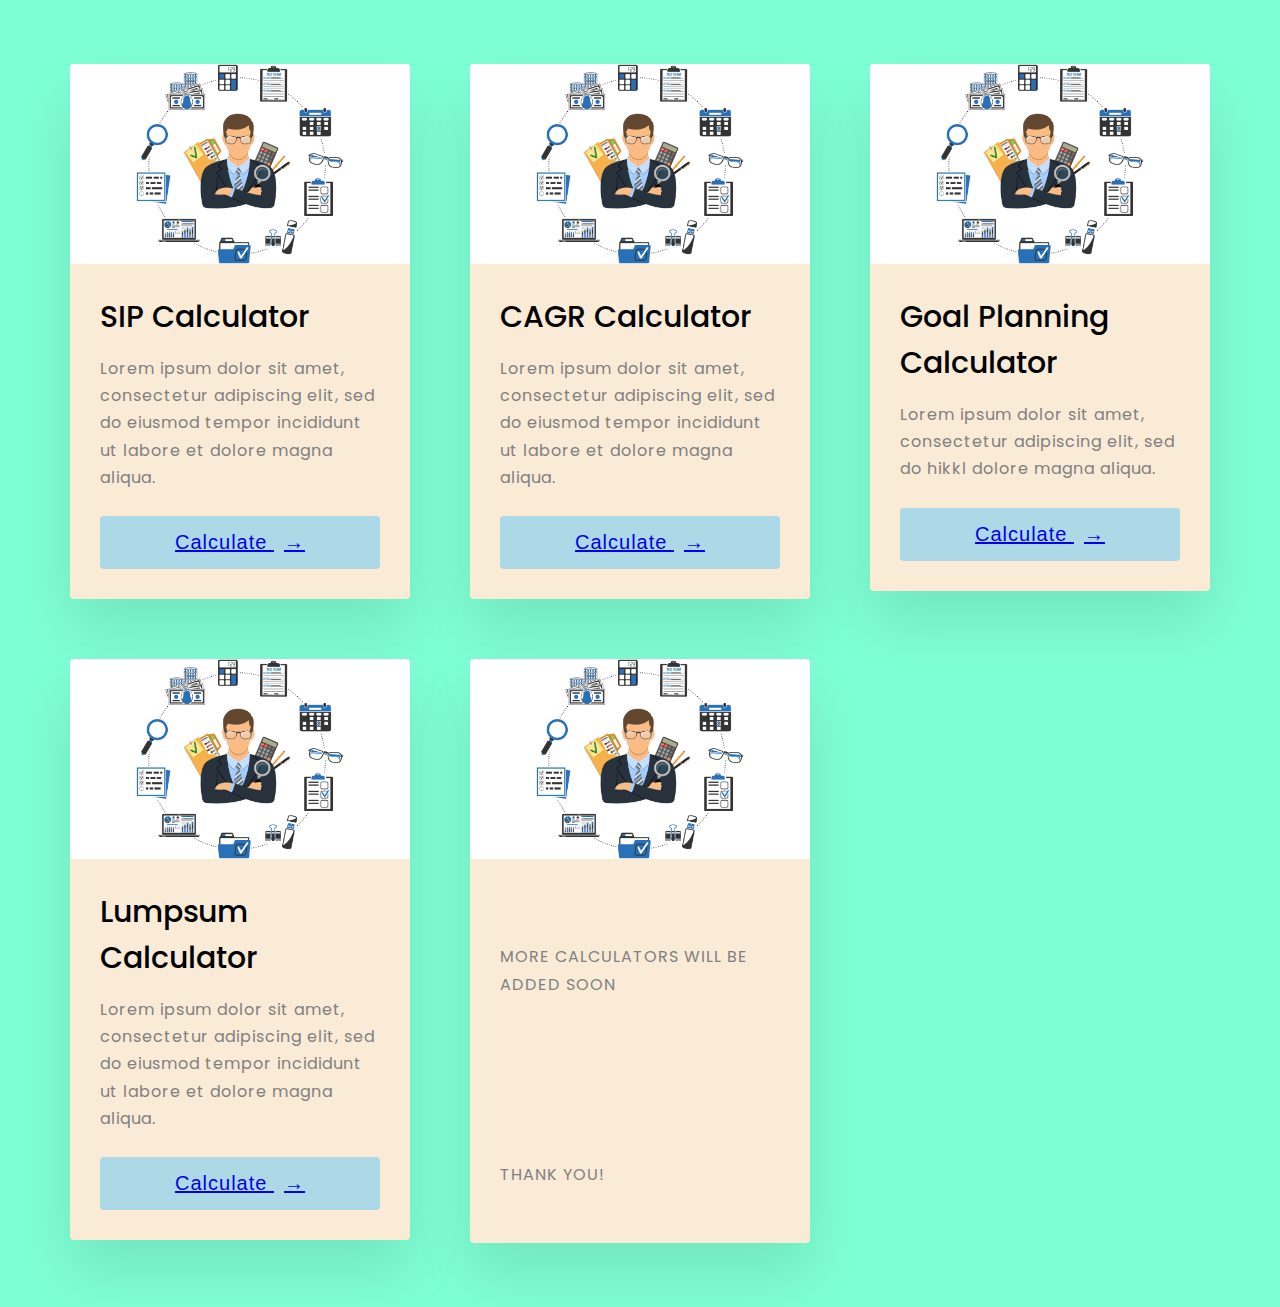
<file: index.html>
<!DOCTYPE html>
<html lang="en">
<head>
    <meta charset="UTF-8">
    <meta http-equiv="X-UA-Compatible" content="IE=edge">
    <meta name="viewport" content="width=device-width, initial-scale=1.0">
    <title>Financial Calculation</title>

    <link rel="stylesheet" href="style.css">
</head>
<body>
    <div class="grid">
        <!-- Box1 -->
        <div class="grid-item">
            <div class="card">
                <img class="card-img" src="img/cal.png" >
                <div class="card-content">
                    <h1 class="card-header">SIP Calculator</h1>
                    <p class="card-text">Lorem ipsum dolor sit amet, consectetur adipiscing elit, sed do eiusmod tempor incididunt ut labore et dolore magna aliqua. </p>
                    <button  class="card-btn"> <a href="Calcultor\Sip.html"> Calculate <span>&rarr;</span></a></button>
                </div>
            </div>
        </div>
        <!-- Box1 End -->
        <!-- Box2 -->
        <div class="grid-item">
            <div class="card">
                <img class="card-img" src="img/cal.png" >
                <div class="card-content">
                    <h1 class="card-header">CAGR Calculator</h1>
                    <p class="card-text">Lorem ipsum dolor sit amet, consectetur adipiscing elit, sed do eiusmod tempor incididunt ut labore et dolore magna aliqua. </p>
                    <button class="card-btn"> <a href="Calcultor\CAGR.html"> Calculate <span>&rarr;</span></a></button>
                </div>
            </div>
        </div>
        <!-- Box2 End -->
        <!-- Box3 -->
        <div class="grid-item">
            <div class="card">
                <img class="card-img" src="img/cal.png" >
                <div class="card-content">
                    <h1 class="card-header">Goal Planning Calculator</h1>
                    <p class="card-text">Lorem ipsum dolor sit amet, consectetur adipiscing elit, sed do hikkl dolore magna aliqua. </p>
                    <button class="card-btn"> <a href="Calcultor/goal.html"> Calculate <span>&rarr;</span></a></button>
                </div>
            </div>
        </div>
        <!-- Box3 End -->
        <!-- Box4 -->
        <div class="grid-item">
            <div class="card">
                <img class="card-img" src="img/cal.png" >
                <div class="card-content">
                    <h1 class="card-header">Lumpsum Calculator</h1>
                    <p class="card-text">Lorem ipsum dolor sit amet, consectetur adipiscing elit, sed do eiusmod tempor incididunt ut labore et dolore magna aliqua. </p>
                    <button class="card-btn"> <a href="Calcultor/lumpsum.html"> Calculate <span>&rarr;</span></a></button>
                </div>
            </div>
        </div>
        <!-- Box4 End -->
        <!-- Box5 -->
        <div class="grid-item">
            <div class="card">
                <img class="card-img" src="img/cal.png" >
                <div class="card-content">
                    <!-- <h1 class="card-header">CalculatorName</h1> -->
                    <p class="card-text"><br><br> MORE CALCULATORS WILL BE ADDED SOON <br><br><br><br><br><br><br> THANK YOU! </p>
                    <!-- <button class="card-btn">Calculate <span>&rarr;</span></button> -->
                </div>
            </div>
        </div>
        <!-- Box5 End -->
    </div>
</body>
</html>
</file>
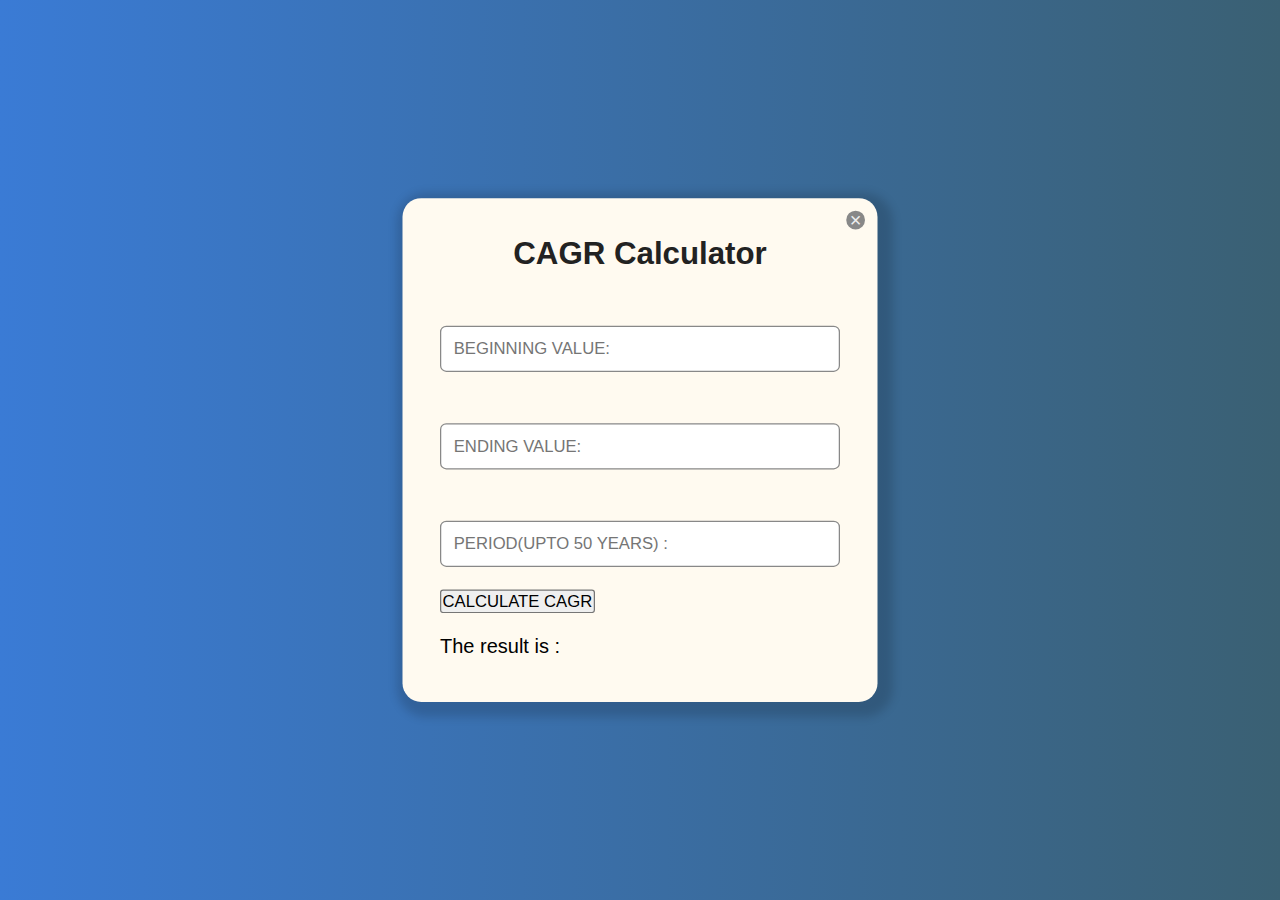
<file: Calcultor/CAGR.html>
<!DOCTYPE html>
<html lang="en">
<head>
    <meta charset="UTF-8">
    <meta http-equiv="X-UA-Compatible" content="IE=edge">
    <meta name="viewport" content="width=device-width, initial-scale=1.0">
    <title>CAGR Calculate</title>
    <link rel="stylesheet" href="popup.css">
</head>
<body>
    <div class="popup">
        <div class="close-btn">&times;</div>
        <div class="form">
            <h2>CAGR Calculator</h2>
            <div class="form-element">
                <br><input type="text"placeholder="BEGINNING VALUE:" name="" value="" id="cc1"><br>

                <br><input type="text" placeholder="ENDING VALUE:" name="" value="" id="cc2"><br>

                <br><input type="text" placeholder="PERIOD(UPTO 50 YEARS) :" name="" value="" id="cc3"><br>
                <input type="button" value="CALCULATE CAGR" onclick="return cc()"><br><br>
                The result is :
                <span id="cargc"></span>
            </div>
        </div>
    </div>

    <script src="script.js"></script>
    
</body>
</html>
</file>
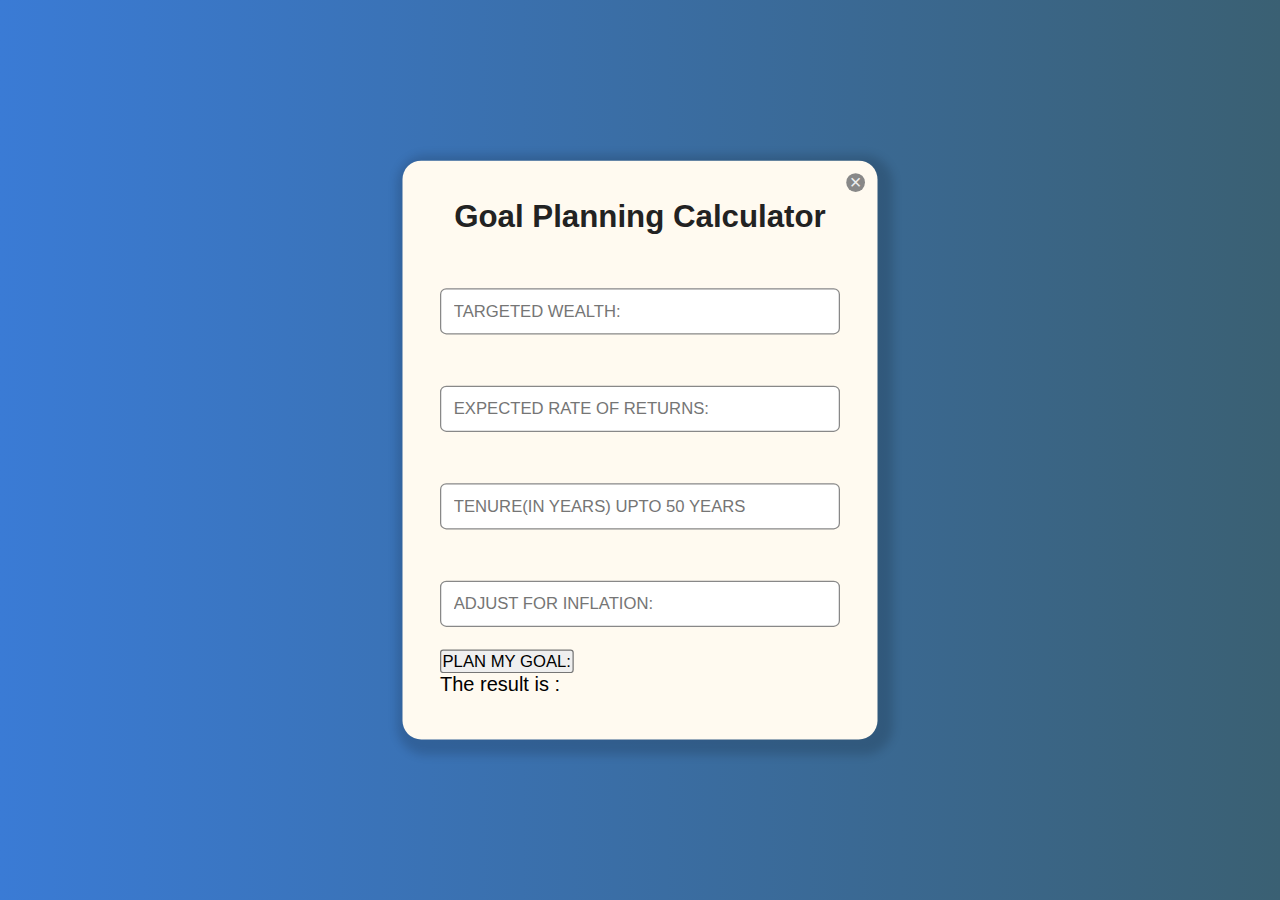
<file: Calcultor/goal.html>
<!DOCTYPE html>
<html lang="en">
<head>
    <meta charset="UTF-8">
    <meta http-equiv="X-UA-Compatible" content="IE=edge">
    <meta name="viewport" content="width=device-width, initial-scale=1.0">
    <title>Goal Planning  Calculate</title>
    <link rel="stylesheet" href="popup.css">
</head>
<body>
    <div class="popup">
        <div class="close-btn">&times;</div>
        <div class="form">
            <h2>Goal Planning Calculator</h2>
            <div class="form-element">
                <br><input type="text" placeholder="TARGETED WEALTH:" name="" value="" id="gpl1"><br>

                    <br><input type="text" placeholder="EXPECTED RATE OF RETURNS:" name="" value="" id="gpl2"><br>

                    <br><input type="text" placeholder="TENURE(IN YEARS) UPTO 50 YEARS" name="" value="" id="gpl3"><br>

                    <br><input type="text" placeholder="ADJUST FOR INFLATION:" name="" value="" id="gpl4"><br>
                    <input type="button" value="PLAN MY GOAL:" onclick=" return gpl()"><br>
                    The result is :
                    <span id="goalpl"></span>
            </div>
        </div>
    </div>

    <script src="script.js"></script>
    
</body>
</html>
</file>
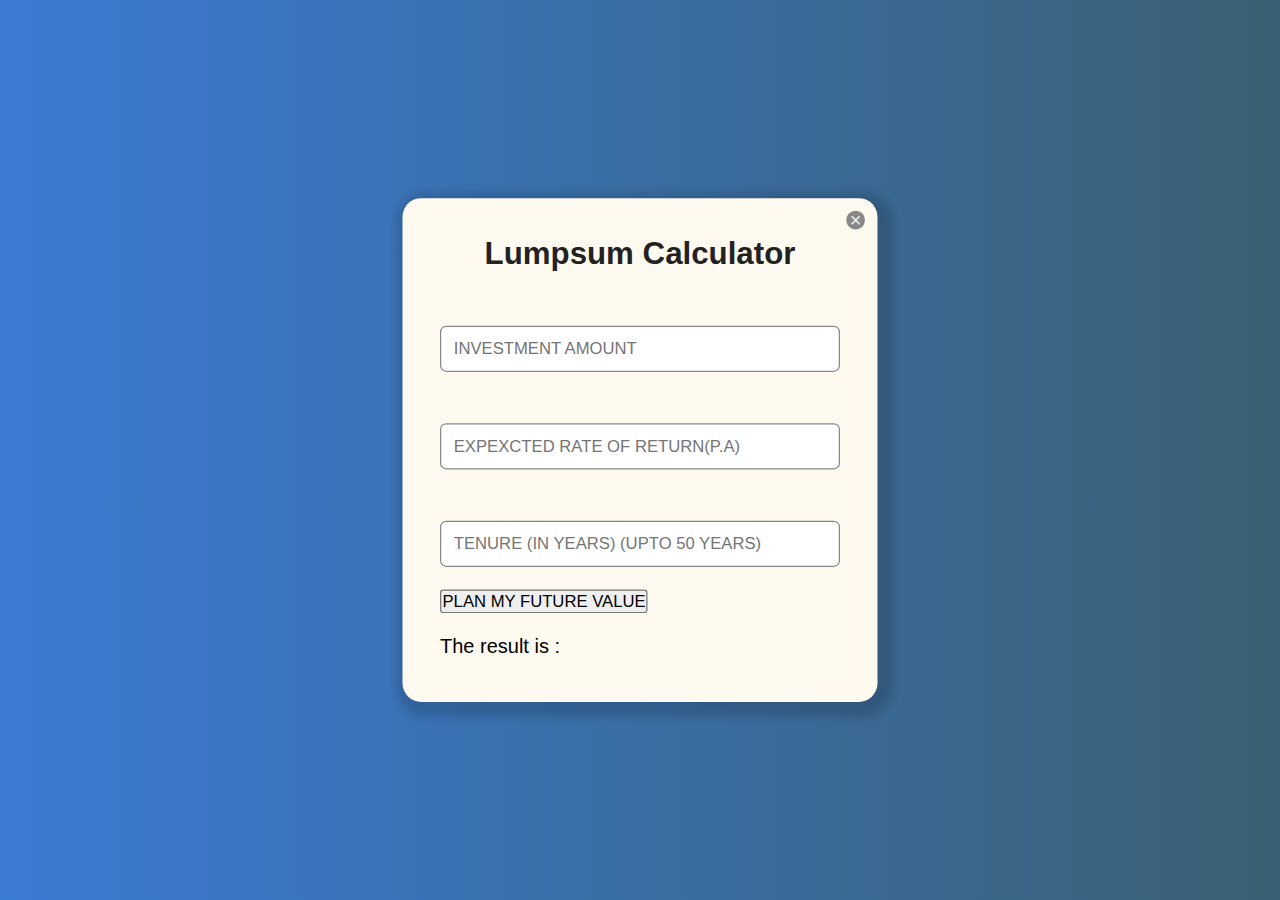
<file: Calcultor/lumpsum.html>
<!DOCTYPE html>
<html lang="en">
<head>
    <meta charset="UTF-8">
    <meta http-equiv="X-UA-Compatible" content="IE=edge">
    <meta name="viewport" content="width=device-width, initial-scale=1.0">
    <title>Lumpsum  Calculate</title>
    <link rel="stylesheet" href="popup.css">
</head>
<body>
    <div class="popup">
        <div class="close-btn">&times;</div>
        <div class="form">
            <h2>Lumpsum Calculator</h2>
            <div class="form-element">
                <br><input type="text" placeholder="INVESTMENT AMOUNT" name="" value="" id="number1"><br>

				<br><input type="text" placeholder="EXPEXCTED RATE OF RETURN(P.A)" name="" value="" id="number2"><br>

				<br> <input type="text" placeholder="TENURE (IN YEARS) (UPTO 50 YEARS)" name="" value="" id="number3"><br>
				<input type="button" value="PLAN MY FUTURE VALUE" onclick=" return myfun()"><br><br>
                The result is :
                <span id="result"></span>
            </div>
        </div>
    </div>

    <script src="script.js"></script>
    
</body>
</html>
</file>
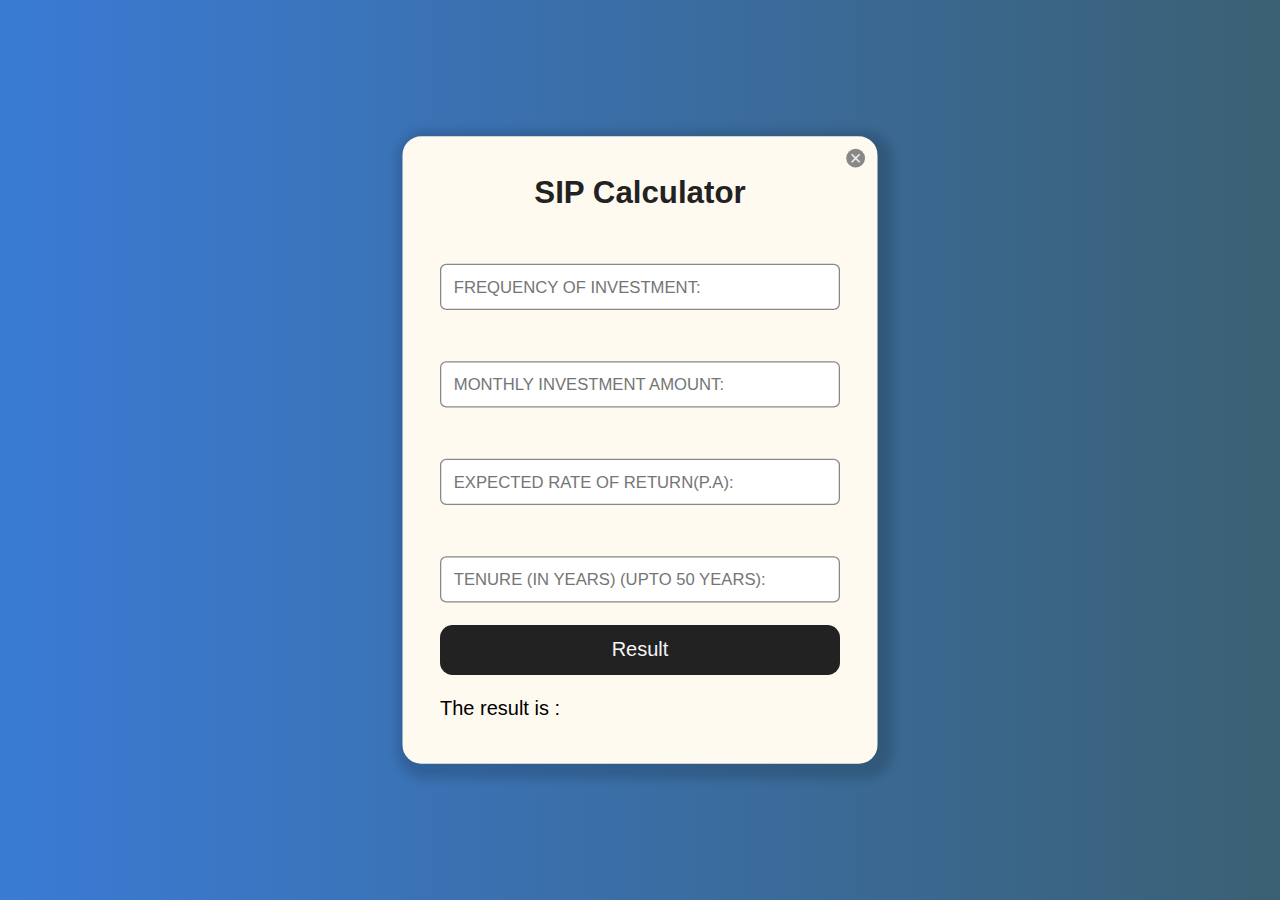
<file: Calcultor/Sip.html>
<!DOCTYPE html>
<html lang="en">
<head>
    <meta charset="UTF-8">
    <meta http-equiv="X-UA-Compatible" content="IE=edge">
    <meta name="viewport" content="width=device-width, initial-scale=1.0">
    <title>SIP Calculate</title>
    <link rel="stylesheet" href="popup.css">
</head>
<body>
    <div class="popup">
        <div class="close-btn">&times;</div>
        <div class="form">
            <h2>SIP Calculator</h2>
            <div class="form-element">
                <br> <input type="text" placeholder="FREQUENCY OF INVESTMENT:" name="" value="" id="sip1"><br>
          
           
                <br> <input type="text" placeholder="MONTHLY INVESTMENT AMOUNT:" name="" value="" id="sip2"><br>
           
                <br><input type="text" placeholder="EXPECTED RATE OF RETURN(P.A):" name="" value="" id="sip3"><br>
            
                <br><input type="text" placeholder="TENURE (IN YEARS) (UPTO 50 YEARS):" name="" value="" id="sip4">
            
                <br><button onclick=" return sip()">Result</button>
                <br><br>The result is :<span id="sipr"></span>
            </div>
        </div>
    </div>

    <script src="script.js"></script>
    
</body>
</html>
</file>
<file: style.css>
@import url('https://fonts.googleapis.com/css2?family=Poppins:ital,wght@0,200;0,300;0,400;1,200;1,300&display=swap');

* {
    margin: 0;
    padding: 0;
}

html{
    box-sizing: border-box;
    font-size: 62.5%;
}

body{
    margin: 5%;
    background-color: aquamarine;
    font-family: "Poppins", sans-serif;
    display: flex;
    justify-content: center;
    align-items: center;
    min-height: 100vh;
}

.grid{
    display: grid;
    width: 114em;
    grid-gap: 6rem;
    grid-template-columns: repeat(auto-fit, minmax(30rem, 1fr));
    align-items: start;
}

.grid-item{
    background-color: antiquewhite;
    border-radius: 0.4rem;
    overflow: hidden;
    box-shadow: 0 3rem 6rem rgba(0, 0, 0, 0.1);
    cursor: pointer;
    transition: 0.2s;
}

.grid-item:hover{
    transform: translateY(-0.5%);
    box-shadow: 0 4rem 8rem rgba(0, 0, 0, 0.5);
}

.card-img{
    display: block;
    width: 100%;
    height: 20rem;
    object-fit: cover;
}

.card-content {
    padding: 3rem;
}

.card-header{
    font-size: 3rem;
    font-weight: 500;
    color: black;
    margin-bottom: 1.5rem;
}

.card-text{
    font-size: 1.6rem;
    letter-spacing: 0.1rem;
    line-height: 1.7;
    color: grey;
    margin-bottom: 2.5rem;
}

.card-btn {
    display: block;
    width: 100%;
    padding: 1.5rem;
    font-size: 2rem;
    text-align: center;
    color: cornflowerblue;
    background-color: lightblue;
    border: none;
    border-radius: 0.4rem;
    transition: 0.2s;
    cursor: pointer;
    letter-spacing: 0.1rem;
}

/* a:focus {
    outline: none !important;
    box-shadow: none !important;
  } */
  
.card-btn span{
    margin-left: 1rem;
    transition: 0.2s;
}

.card-btn:hover,
.card-btn:active{
    background-color: #c2cffc;
}

.card-btn:hover span,
.card-btn:active span{
    margin-left: 1.5rem;
}

@media only screen and (max-width: 60em) {
    body {
        padding: 3rem;
    }

    .grid {
        grid-gap:3rem;
    }
}
</file>
<file: Calcultor/popup.css>
*{
    margin: 0px;
    padding: 0px;
    box-sizing: border-box;
}

body{
    background: linear-gradient(to right, #3a7bd5, #3a6073);
    font-family: Arial, Helvetica, sans-serif;
    height: 100vh;
}

.popup{
    position: absolute;
    top: 50%;
    left: 50%;
    transform: translate(-50%, -50%) scale(1.25);
    width: 380px;
    padding: 20px 30px;
    background: floralwhite;
    box-shadow: 4px 4px 8px 8px rgba(0,0,0,0.15);
    border-radius: 15px;
} 

.popup .close-btn{
    position: absolute;
    top: 10px;
    right: 10px;
    width: 15px;
    height: 15px;
    background: #888;
    color: #eee;
    text-align: center;
    line-height: 15px;
    border-radius: 15px;
    cursor: pointer;
}

.popup .form h2{
    text-align: center;
    color: #222;
    margin: 10px 0px 20px;
    font-size: 25px;
}

.popup .form .form-element {
    margin: 15px 0px;
}

.popup .form .form-element input[type="text"] {
    margin-top: 5px;
    display: block;
    width: 100%;
    padding: 10px;
    outline: none;
    border: 1px solid #888;
    border-radius: 5px;
}    

.popup .form .form-element button{
    width: 100%;
    height: 40px;
    border: none;
    outline: none;
    font-size: 16px;
    background: #222;
    color: #f5f5f5;
    border-radius: 10px;
    cursor: pointer;
}
</file>
